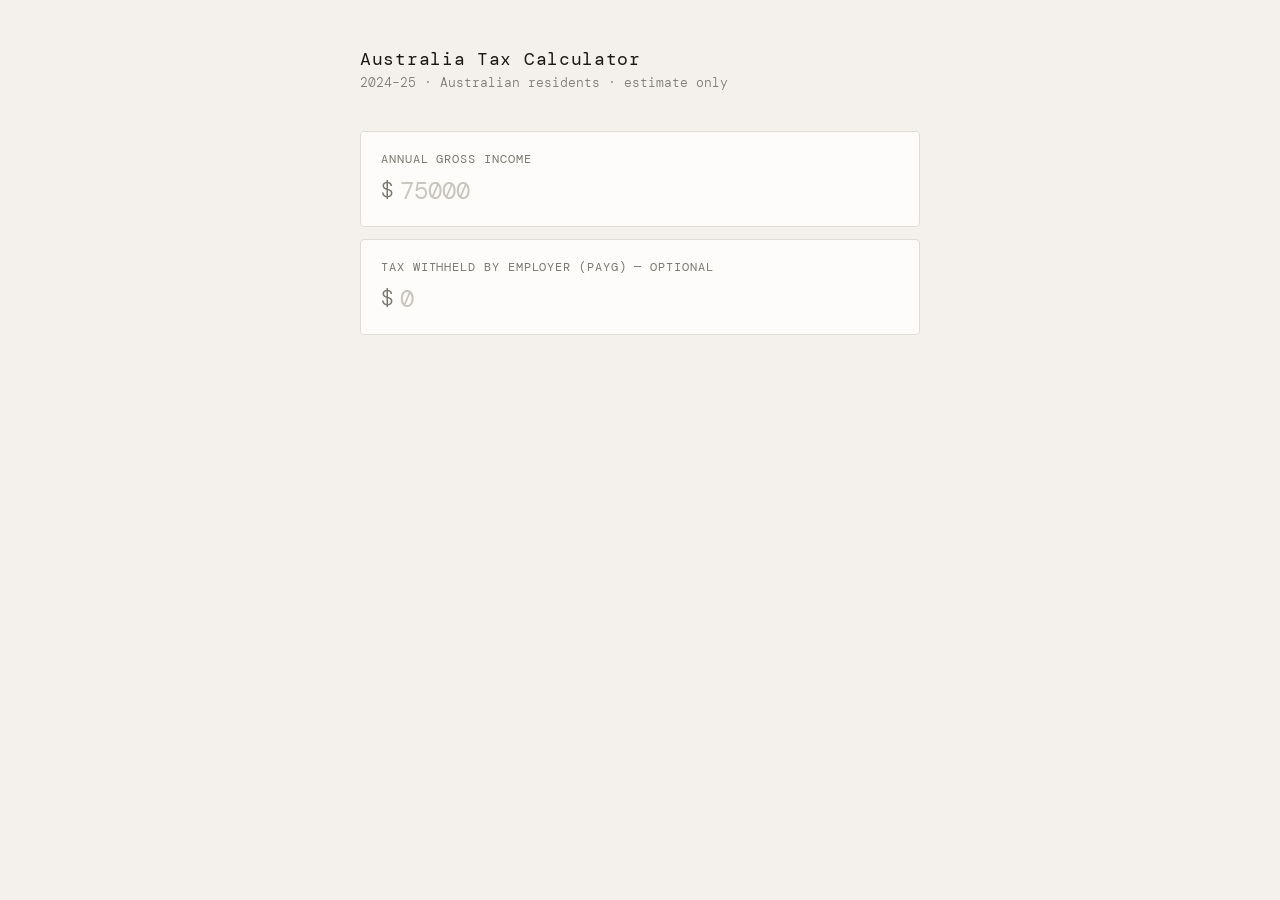
<file: index.html>
<!DOCTYPE html>
<html lang="en">
<head>
  <meta charset="UTF-8">
  <meta name="viewport" content="width=device-width, initial-scale=1.0">
  <title>Australia Tax Calculator 2024–25</title>
  <link rel="preconnect" href="https://fonts.googleapis.com">
  <link href="https://fonts.googleapis.com/css2?family=DM+Mono:wght@300;400;500&family=DM+Sans:wght@300;400;500&display=swap" rel="stylesheet">
  <link rel="stylesheet" href="styles.css">
</head>
<body>
<div class="wrap">

  <header>
    <h1>Australia Tax Calculator</h1>
    <p>2024–25 · Australian residents · estimate only</p>
  </header>

  <div class="card">
    <label>Annual gross income</label>
    <div class="input-row">
      <span class="dollar">$</span>
      <input type="number" id="income" placeholder="75000" min="0" max="9999999" step="1000" autofocus />
    </div>
  </div>

  <div class="card">
    <label>Tax withheld by employer (PAYG) — optional</label>
    <div class="input-row">
      <span class="dollar">$</span>
      <input type="number" id="withheld" placeholder="0" min="0" max="9999999" step="100" />
    </div>
  </div>

  <div id="results">

    <div class="metrics">
      <div class="metric">
        <div class="metric-label">Income tax</div>
        <div class="metric-value" id="tax-out">—</div>
      </div>
      <div class="metric">
        <div class="metric-label">Medicare levy</div>
        <div class="metric-value" id="medicare-out">—</div>
      </div>
      <div class="metric">
        <div class="metric-label">Total tax</div>
        <div class="metric-value" id="total-out">—</div>
      </div>
      <div class="metric">
        <div class="metric-label">Effective rate</div>
        <div class="metric-value" id="rate-out">—</div>
      </div>
    </div>

    <div class="refund-card" id="refund-card">
      <div class="refund-label" id="refund-label">Take-home pay</div>
      <div class="refund-value" id="refund-value">—</div>
      <div class="refund-note" id="refund-note">Add PAYG withheld above to see refund or bill estimate.</div>
    </div>

    <div class="breakdown">
      <div class="breakdown-title">Bracket breakdown</div>
      <div id="bracket-breakdown"></div>
    </div>

    <footer>
      Includes LITO offset. Excludes deductions, HECS/HELP, super, private health loading, and other offsets.<br>
      Use the ATO's myTax or a registered tax agent for your actual return.
    </footer>

  </div>
</div>

<script src="calculator.js"></script>
</body>
</html>
</file>
<file: styles.css>
*, *::before, *::after { box-sizing: border-box; margin: 0; padding: 0; }

:root {
  --bg: #F4F1EC;
  --surface: #FDFCFA;
  --border: #E0DDD6;
  --text: #1A1916;
  --muted: #7A7870;
  --accent: #2D6A4F;
  --accent-light: #D8EFE3;
  --danger: #9B2226;
  --danger-light: #FBEAEA;
  --mono: 'DM Mono', monospace;
  --sans: 'DM Sans', sans-serif;
}

body {
  font-family: var(--sans);
  background: var(--bg);
  color: var(--text);
  min-height: 100vh;
  display: flex;
  align-items: flex-start;
  justify-content: center;
  padding: 3rem 1rem 5rem;
}

.wrap {
  width: 100%;
  max-width: 560px;
}

header {
  margin-bottom: 2.5rem;
}

header h1 {
  font-family: var(--mono);
  font-size: 1.1rem;
  font-weight: 400;
  letter-spacing: 0.04em;
  color: var(--text);
  margin-bottom: 4px;
}

header p {
  font-size: 0.8rem;
  color: var(--muted);
  font-family: var(--mono);
  font-weight: 300;
}

.card {
  background: var(--surface);
  border: 1px solid var(--border);
  border-radius: 4px;
  padding: 1.25rem;
  margin-bottom: 0.75rem;
}

label {
  display: block;
  font-size: 0.72rem;
  font-family: var(--mono);
  font-weight: 400;
  color: var(--muted);
  text-transform: uppercase;
  letter-spacing: 0.08em;
  margin-bottom: 0.5rem;
}

.input-row {
  display: flex;
  align-items: center;
  gap: 6px;
}

.dollar {
  font-family: var(--mono);
  font-size: 1.3rem;
  font-weight: 300;
  color: var(--muted);
  line-height: 1;
}

input[type=number] {
  flex: 1;
  border: none;
  outline: none;
  background: transparent;
  font-family: var(--mono);
  font-size: 1.5rem;
  font-weight: 400;
  color: var(--text);
  -moz-appearance: textfield;
}
input[type=number]::-webkit-inner-spin-button,
input[type=number]::-webkit-outer-spin-button { -webkit-appearance: none; }

input[type=number]::placeholder { color: #C8C5BE; }

#results { display: none; margin-top: 1.5rem; }

.metrics {
  display: grid;
  grid-template-columns: 1fr 1fr;
  gap: 0.75rem;
  margin-bottom: 0.75rem;
}

.metric {
  background: var(--surface);
  border: 1px solid var(--border);
  border-radius: 4px;
  padding: 1rem 1.1rem;
}

.metric-label {
  font-size: 0.7rem;
  font-family: var(--mono);
  color: var(--muted);
  text-transform: uppercase;
  letter-spacing: 0.06em;
  margin-bottom: 6px;
}

.metric-value {
  font-family: var(--mono);
  font-size: 1.35rem;
  font-weight: 400;
  color: var(--text);
}

.refund-card {
  border-radius: 4px;
  padding: 1.25rem;
  margin-bottom: 0.75rem;
  border: 1px solid var(--border);
  background: var(--surface);
  transition: background 0.2s, border-color 0.2s;
}

.refund-card.positive {
  background: var(--accent-light);
  border-color: #A8D5C0;
}

.refund-card.negative {
  background: var(--danger-light);
  border-color: #EFC4C4;
}

.refund-label {
  font-size: 0.7rem;
  font-family: var(--mono);
  text-transform: uppercase;
  letter-spacing: 0.06em;
  margin-bottom: 4px;
  color: var(--muted);
}

.refund-card.positive .refund-label { color: var(--accent); }
.refund-card.negative .refund-label { color: var(--danger); }

.refund-value {
  font-family: var(--mono);
  font-size: 2rem;
  font-weight: 400;
  color: var(--text);
}

.refund-card.positive .refund-value { color: var(--accent); }
.refund-card.negative .refund-value { color: var(--danger); }

.refund-note {
  font-size: 0.78rem;
  color: var(--muted);
  margin-top: 6px;
}

.breakdown {
  background: var(--surface);
  border: 1px solid var(--border);
  border-radius: 4px;
  padding: 1rem 1.1rem;
  margin-bottom: 0.75rem;
}

.breakdown-title {
  font-size: 0.7rem;
  font-family: var(--mono);
  color: var(--muted);
  text-transform: uppercase;
  letter-spacing: 0.06em;
  margin-bottom: 0.75rem;
}

.bracket-row {
  display: flex;
  justify-content: space-between;
  align-items: center;
  padding: 6px 0;
  border-bottom: 1px solid var(--border);
  font-size: 0.82rem;
}

.bracket-row:last-child { border-bottom: none; }

.bracket-range { color: var(--muted); font-family: var(--mono); font-size: 0.78rem; }
.bracket-tax { font-family: var(--mono); font-weight: 500; }

.bar-wrap {
  height: 3px;
  background: var(--border);
  border-radius: 2px;
  margin-top: 3px;
  width: 100%;
}
.bar-fill {
  height: 100%;
  background: var(--accent);
  border-radius: 2px;
  transition: width 0.4s ease;
}

footer {
  font-size: 0.72rem;
  color: var(--muted);
  line-height: 1.6;
  margin-top: 1rem;
  font-family: var(--mono);
  font-weight: 300;
}

@media (max-width: 480px) {
  .metrics { grid-template-columns: 1fr 1fr; }
  .metric-value { font-size: 1.1rem; }
}
</file>
